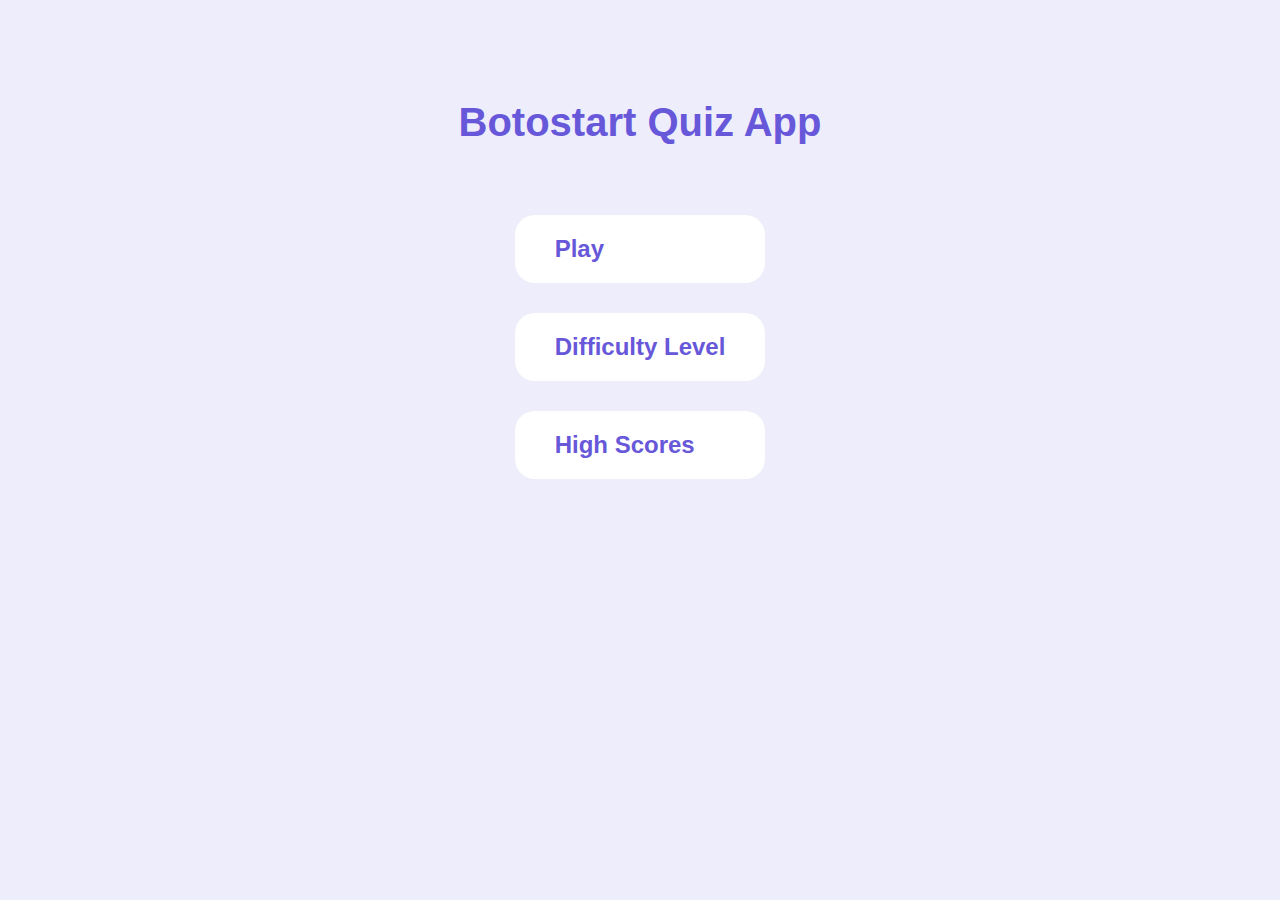
<file: index.html>
<!DOCTYPE html>
<html lang="en">
  <head>
    <meta charset="UTF-8" />
    <meta name="viewport" content="width=device-width, initial-scale=1.0" />
    <title>Botostart</title>
    <link rel="stylesheet" href="./css/global.css" />
    <link rel="stylesheet" href="./css/index.css" />
  </head>
  <body>
    <h1>Botostart Quiz App</h1>
    <div class="container">
      <a href="./game.html">Play</a>
      <a href="./difficulty.html">Difficulty Level</a>
      <a href="./scores.html">High Scores</a>
    </div>
  </body>
</html>
</file>
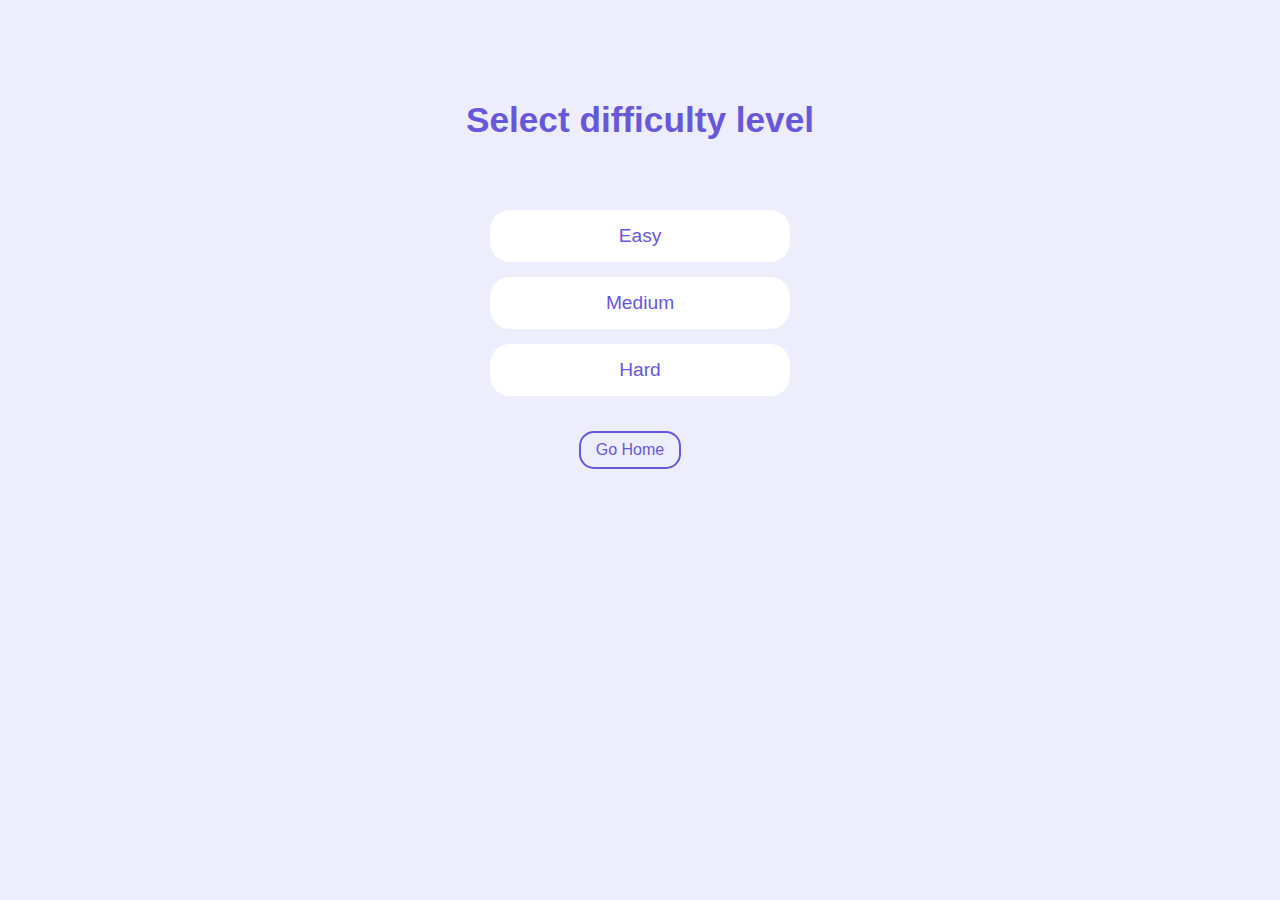
<file: difficulty.html>
<!DOCTYPE html>
<html lang="en">
  <head>
    <meta charset="UTF-8" />
    <meta name="viewport" content="width=device-width, initial-scale=1.0" />
    <title>Botostart | Difficulty level</title>
    <link rel="stylesheet" href="./css/global.css" />
    <link rel="stylesheet" href="./css/difficulty.css" />
  </head>
  <body>
    <h3>Select difficulty level</h3>
    <button>Easy</button>
    <button>Medium</button>
    <button>Hard</button>
    <a href="/">Go Home</a>
    <script src="./js/difficulty.js"></script>
  </body>
</html>
</file>
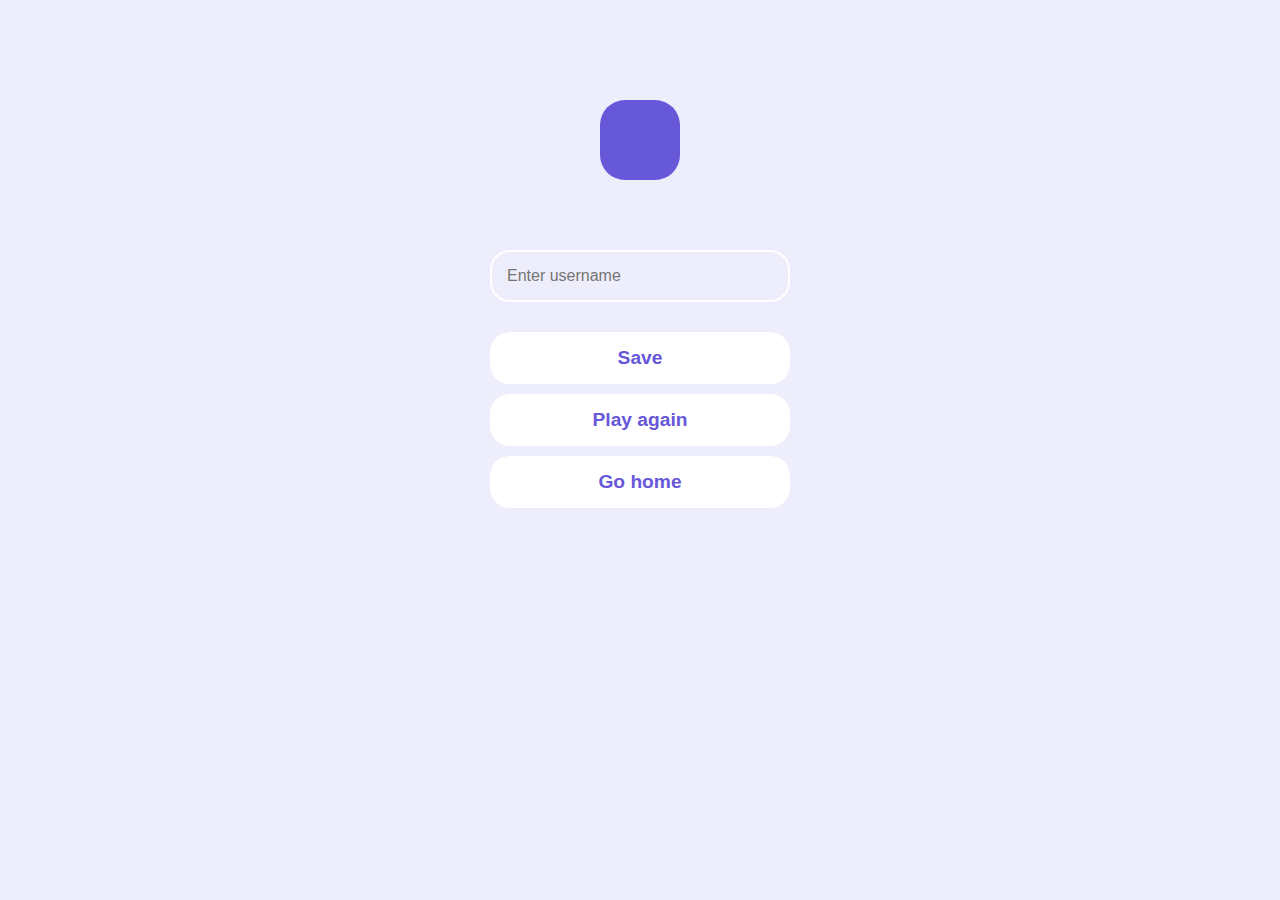
<file: end.html>
<!DOCTYPE html>
<html lang="en">
  <head>
    <meta charset="UTF-8" />
    <meta name="viewport" content="width=device-width, initial-scale=1.0" />
    <title>Botostart | End</title>
    <link rel="stylesheet" href="./css/global.css" />
    <link rel="stylesheet" href="./css/end.css" />
  </head>
  <body>
    <p></p>
    <input type="text" placeholder="Enter username" />
    <button>Save</button>
    <a href="./game.html">Play again</a>
    <a href="/">Go home</a>
    <script src="./js/end.js"></script>
  </body>
</html>
</file>
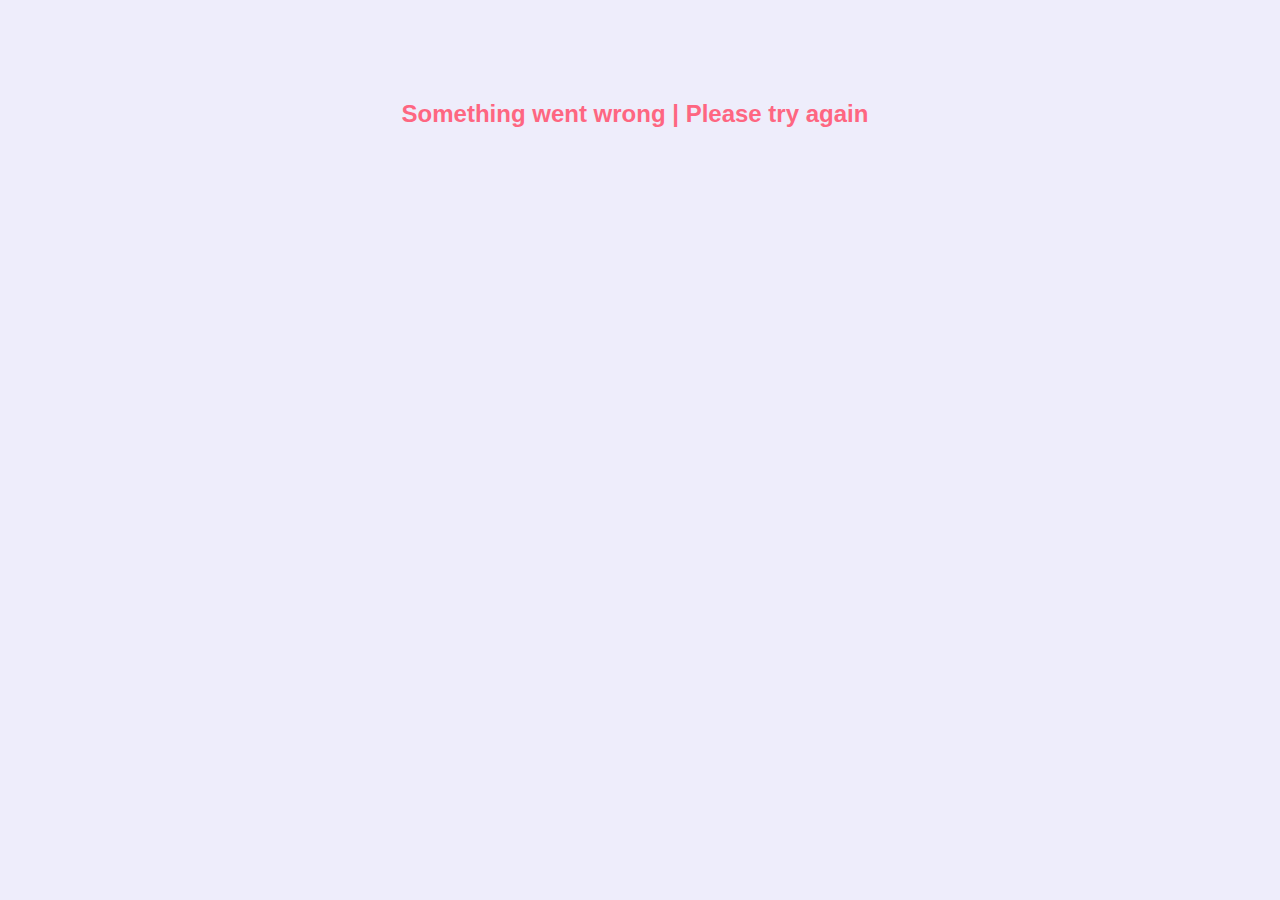
<file: game.html>
<!DOCTYPE html>
<html lang="en">
  <head>
    <meta charset="UTF-8" />
    <meta name="viewport" content="width=device-width, initial-scale=1.0" />
    <title>Botostart | Play</title>
    <link rel="stylesheet" href="./css/global.css" />
    <link rel="stylesheet" href="./css/game.css" />
  </head>
  <body>
    <span id="loader"></span>
    <h4 id="error">Something went wrong | Please try again</h4>
    <div id="container">
      <div class="header">
        <div>
          <p>Question No:</p>
          <span id="question-number">1</span>
        </div>
        <div>
          <p>Score:</p>
          <span id="score">0</span>
        </div>
      </div>
      <div id="question-box">
        <h3 id="question-text"></h3>
        <button class="answer-text"></button>
        <button class="answer-text"></button>
        <button class="answer-text"></button>
        <button class="answer-text"></button>
      </div>
      <button id="finish-button">Finish</button>
      <button id="next-button">Next</button>
    </div>
    <script src="./js/game.js" type="module"></script>
    <script src="./js/helper.js" type="module"></script>
  </body>
</html>
</file>
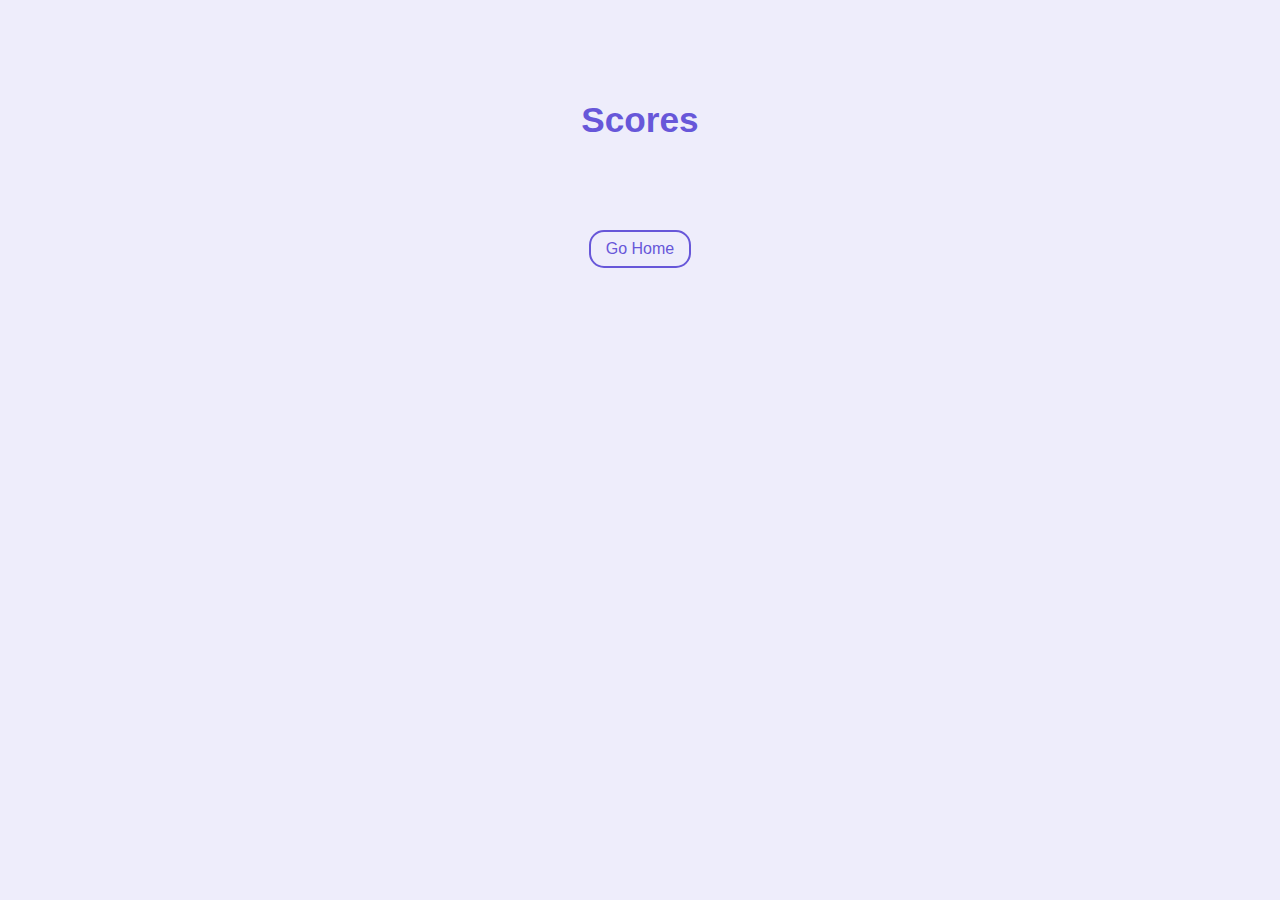
<file: scores.html>
<!DOCTYPE html>
<html lang="en">
  <head>
    <meta charset="UTF-8" />
    <meta name="viewport" content="width=device-width, initial-scale=1.0" />
    <title>Botostart | Highest scores</title>
    <link rel="stylesheet" href="./css/global.css" />
    <link rel="stylesheet" href="./css/scores.css" />
  </head>
  <body>
    <h3>Scores</h3>
    <ol></ol>
    <a href="/">Go Home</a>
    <script src="./js/scores.js"></script>
  </body>
</html>
</file>
<file: css/global.css>
* {
  padding: 0;
  margin: 0;
  box-sizing: border-box;
  font-family: Arial, Helvetica, sans-serif;
}
body {
  max-width: 1000px;
  margin: auto;
  background-color: #eeedfb;
  display: flex;
  flex-direction: column;
  align-items: center;
  padding-top: 100px;
}
</file>
<file: css/index.css>
h1 {
  color: #6757d9;
  margin-bottom: 50px;
  font-size: 2.5rem;
}
.container {
  display: flex;
  flex-direction: column;
  width: fit-content;
  padding: 20px;
}
a {
  background-color: #fff;
  margin-bottom: 30px;
  padding: 20px 40px;
  font-size: 1.5rem;
  font-weight: 600;
  color: #6757d9;
  text-decoration: none;
  border-radius: 20px;
  transition: all 0.2s ease-in;
}
a:hover {
  background-color: #6757d9;
  color: #fff;
}
</file>
<file: css/difficulty.css>
h3 {
  font-size: 2.2rem;
  color: #6757d9;
  margin-bottom: 70px;
}
button {
  background-color: #fff;
  border: none;
  border-radius: 20px;
  width: 300px;
  padding: 15px;
  margin-bottom: 15px;
  font-size: 1.2rem;
  text-align: center;
  text-decoration: none;
  color: #6757d9;
  cursor: pointer;
  transition: all 0.2s ease-in;
}
button:hover {
  background-color: #6757d9;
  color: #fff;
}
a {
  color: #6757d9;
  font-size: 1rem;
  background-color: #eeedfb;
  border: 2px solid #6757d9;
  border-radius: 15px;
  padding: 8px 15px;
  margin: 20px 20px 0 0;
  cursor: pointer;
  text-decoration: none;
  transition: all 0.2s ease-in;
}
a:hover {
  background-color: #6757d9;
  color: #fff;
}
</file>
<file: css/end.css>
p {
  font-size: 3rem;
  font-weight: 600;
  background-color: #6757d9;
  color: #fff;
  width: 80px;
  height: 80px;
  line-height: 80px;
  text-align: center;
  border-radius: 25px;
  margin-bottom: 70px;
}
input {
  border: 2px solid #fff;
  background-color: #eeedfb;
  padding: 15px;
  width: 300px;
  font-size: 1rem;
  border-radius: 20px;
  margin-bottom: 30px;
  transition: all 0.2s ease-in;
}
input:focus {
  outline: none;
  border-color: #6757d9;
}
button,
a {
  background-color: #fff;
  border: none;
  border-radius: 20px;
  width: 300px;
  padding: 15px;
  margin-bottom: 10px;
  font-size: 1.2rem;
  font-weight: 600;
  text-align: center;
  text-decoration: none;
  color: #6757d9;
  cursor: pointer;
  transition: all 0.2s ease-in;
}
button:hover,
a:hover {
  background-color: #6757d9;
  color: #fff;
}
</file>
<file: css/game.css>
#loader {
  width: 100px;
  height: 100px;
  border: 7px solid #6757d9;
  border-bottom-color: transparent;
  border-top-color: transparent;
  border-radius: 50%;
  display: inline-block;
  animation: rotation 1.5s linear infinite;
}

@keyframes rotation {
  0% {
    transform: rotate(0deg);
  }
  100% {
    transform: rotate(360deg);
  }
}

#container {
  display: none;
  width: 700px;
}
.header {
  display: flex;
  justify-content: space-between;
  margin-bottom: 50px;
}
.header div {
  display: flex;
  align-items: center;
}
.header p {
  color: #6757d9;
  font-size: 1.5rem;
  font-weight: 600;
  margin-right: 10px;
}
.header span {
  display: inline-block;
  background-color: #fff;
  width: 25px;
  height: 25px;
  line-height: 25px;
  text-align: center;
  font-weight: 600;
  font-size: 1.2rem;
  color: #6757d9;
  border-radius: 4px;
}
#question-box {
  display: flex;
  flex-direction: column;
}
h3 {
  background-color: #6757d9;
  color: #fff;
  padding: 20px;
  border-radius: 20px;
  margin: 60px 0 30px;
}
.answer-text {
  background-color: #fff;
  border: none;
  margin-bottom: 10px;
  font-size: 1rem;
  font-weight: 600;
  padding: 10px 20px;
  border-radius: 15px;
  text-align: left;
  cursor: pointer;
  border: 2px solid #fff;
  transition: all 0.2s ease-in;
}
.answer-text:hover {
  background-color: #eeedfb;
  border: 2px solid #fff;
}
#next-button,
#finish-button {
  color: #6757d9;
  font-size: 1rem;
  background-color: #eeedfb;
  border: 2px solid #6757d9;
  border-radius: 15px;
  padding: 8px 15px;
  margin: 20px 20px 0 0;
  cursor: pointer;
  transition: all 0.2s ease-in;
}
#next-button:hover,
#finish-button:hover {
  background-color: #6757d9;
  color: #fff;
}
.correct {
  background-color: #5bd7bc;
}
.incorrect {
  background-color: #fe6681;
}
.correct:hover {
  background-color: #5bd7bc;
}
.incorrect:hover {
  background-color: #fe6681;
}
#error {
  display: none;
  color: #fe6681;
  font-size: 1.5rem;
  font-weight: 600;
  margin-right: 10px;
}
</file>
<file: css/scores.css>
h3 {
  font-size: 2.2rem;
  color: #6757d9;
  margin-bottom: 70px;
}
li {
  list-style: none;
  background-color: #fff;
  border-radius: 20px;
  width: 500px;
  padding: 15px;
  margin-bottom: 15px;
  font-size: 1.2rem;
  display: flex;
  justify-content: space-between;
  align-items: center;
}
li span:first-child {
  background-color: #6757d9;
  width: 35px;
  height: 35px;
  line-height: 35px;
  text-align: center;
  color: #fff;
  border-radius: 12px;
}
li p {
  width: 100%;
  padding-left: 20px;
  font-size: 1.3rem;
  color: rgb(86, 86, 86);
}
li span:last-child {
  background-color: #eeedfb;
  width: 35px;
  height: 35px;
  line-height: 35px;
  text-align: center;
  color: #6757d9;
  font-size: 1.2rem;
  border-radius: 12px;
}
a {
  color: #6757d9;
  font-size: 1rem;
  background-color: #eeedfb;
  border: 2px solid #6757d9;
  border-radius: 15px;
  padding: 8px 15px;
  margin: 20px;
  cursor: pointer;
  text-decoration: none;
  transition: all 0.2s ease-in;
}
a:hover {
  background-color: #6757d9;
  color: #fff;
}
</file>
